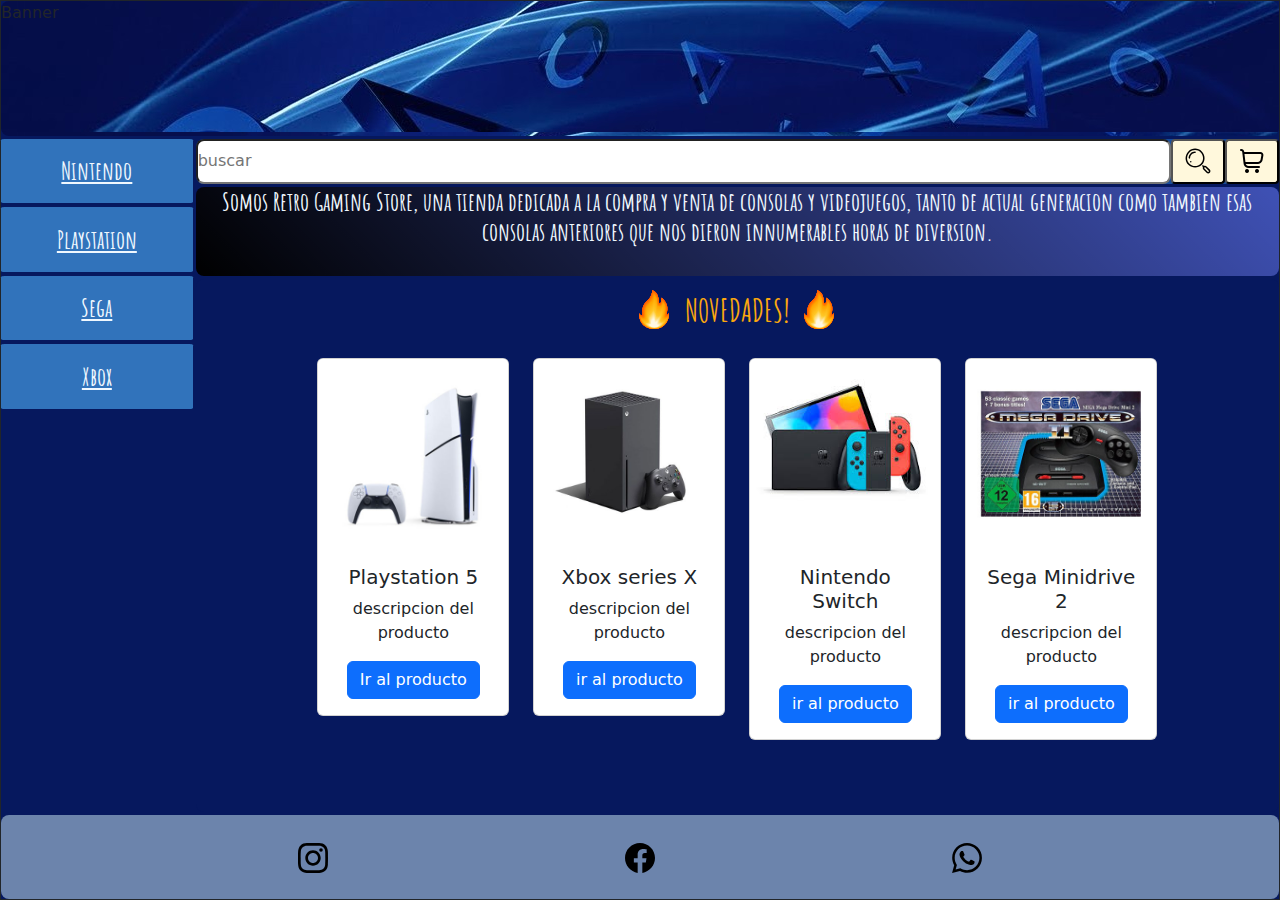
<file: index.html>
<!DOCTYPE html>
<html lang="en">
  <head>
    <meta charset="UTF-8" />
    <meta name="viewport" content="width=device-width, initial-scale=1.0" />
    <meta name="descripcion" content="Tienda de videojuegos de nueva generacion y consolas antiguas">
    <meta name="keywords" content="videojuegos, consolas, nintendo, playstation, xbox, sega, gaming" >
    <title>RetroGaming</title>

    <link rel="stylesheet" href="./assets/styles/bootstrap.css" />

    <link rel="stylesheet" href="./assets/styles/styles.css">
    <link rel="stylesheet" href="./assets/styles/estilos.css">
  </head>

  <body class="container1">
    <header class="content">Banner</header>
    <div id="searchbar" class="content">
      <form id="formbox" action="" method="get">
        <input class="inputbox" type="text" placeholder="buscar" />
        <button class="buttonSearch">
          <img id="lupa" src="./assets/icons/icons8-búsqueda.svg" alt="" />
        </button>

        <button class="buttonSearch">
          <img src="./assets/icons/carrito-de-compras (1).png" alt="" />
        </button>
      </form>
    </div>
    <div id="secondarybanner" class="content">
      <h1>
        Somos Retro Gaming Store, una tienda dedicada a la compra y venta de
        consolas y videojuegos, tanto de actual generacion como tambien esas
        consolas anteriores que nos dieron innumerables horas de diversion.
      </h1>
    </div>
    <nav class="content">
      <ul class="navMenu">
        <li class="liNintendo">
          <a href="./assets/pages/nintendo.html">Nintendo</a>
        </li>
        <li class="liPlaystation">
          <a href="./assets/pages/playstation.html">Playstation</a>
        </li>
        <li class="liSega"><a href="./assets/pages/sega.html">Sega</a></li>
        <li class="liXbox"><a href="./assets/pages/xbox.html">Xbox</a></li>
      </ul>
    </nav>
    <main class="content">
      <h2 id="tituloIndex">
        <img src="./assets/icons/icons8-fuego-48.png" alt="" /> NOVEDADES!
        <img src="./assets/icons/icons8-fuego-48.png" alt="" />
      </h2>
      <div class="container-fluid">
        <div class="row">
          <div class="col-3">
            <div class="card" style="width: 12rem; height: auto">
              <img
                src="./assets/images/ps5-slim-model-hero-new.jfif"
                class="card-img-top"
                alt="..."
              />
              <div class="card-body">
                <h5 class="card-title text-center">Playstation 5</h5>
                <p class="card-text text-center">descripcion del producto</p>
                <a href="#" class="btn btn-primary">Ir al producto</a>
              </div>
            </div>
          </div>

          <div class="col-3">
            <div class="card" style="width: 12rem">
              <img
                src="./assets/images/f9208da222c6fc43af209b27ec95.jpg"
                class="card-img-top"
                alt="..."
              />
              <div class="card-body">
                <h5 class="card-title">Xbox series X</h5>
                <p class="card-text">descripcion del producto</p>
                <a href="#" class="btn btn-primary">ir al producto</a>
              </div>
            </div>
          </div>

          <div class="col-3">
            <div class="card" style="width: 12rem">
              <img
                src="./assets/images/nintendo switch tarjeta.jfif"
                class="card-img-top"
                alt="..."
              />
              <div class="card-body">
                <h5 class="card-title">Nintendo Switch</h5>
                <p class="card-text">descripcion del producto</p>
                <a href="#" class="btn btn-primary">ir al producto</a>
              </div>
            </div>
          </div>

          <div class="col-3">
            <div class="card" style="width: 12rem">
              <img
                src="./assets/images/sega tarjeta.jpg"
                class="card-img-top"
                alt="..."
              />
              <div class="card-body">
                <h5 class="card-title">Sega Minidrive 2</h5>
                <p class="card-text">descripcion del producto</p>
                <a href="#" class="btn btn-primary">ir al producto</a>
              </div>
            </div>
          </div>
        </div>
      </div>
    </main>

    <footer class="content footerIcons">
      <a class="icons" href="https://www.instagram.com/" target="_blank">
        <img src="./assets/icons/instagram.svg" alt="igicono" width="30px"
      /></a>
      <a
        class="icons"
        href="https://www.facebook.com/?locale=es_LA"
        target="_blank"
      >
        <img src="./assets/icons/facebook.svg" alt="fbicon" width="30px"
      /></a>
      <a class="icons" href="https://web.whatsapp.com/" target="_blank">
        <img src="./assets/icons/whatsapp.svg" alt="wpicon" width="30px"
      /></a>
    </footer>
  </body>
</html>
</file>
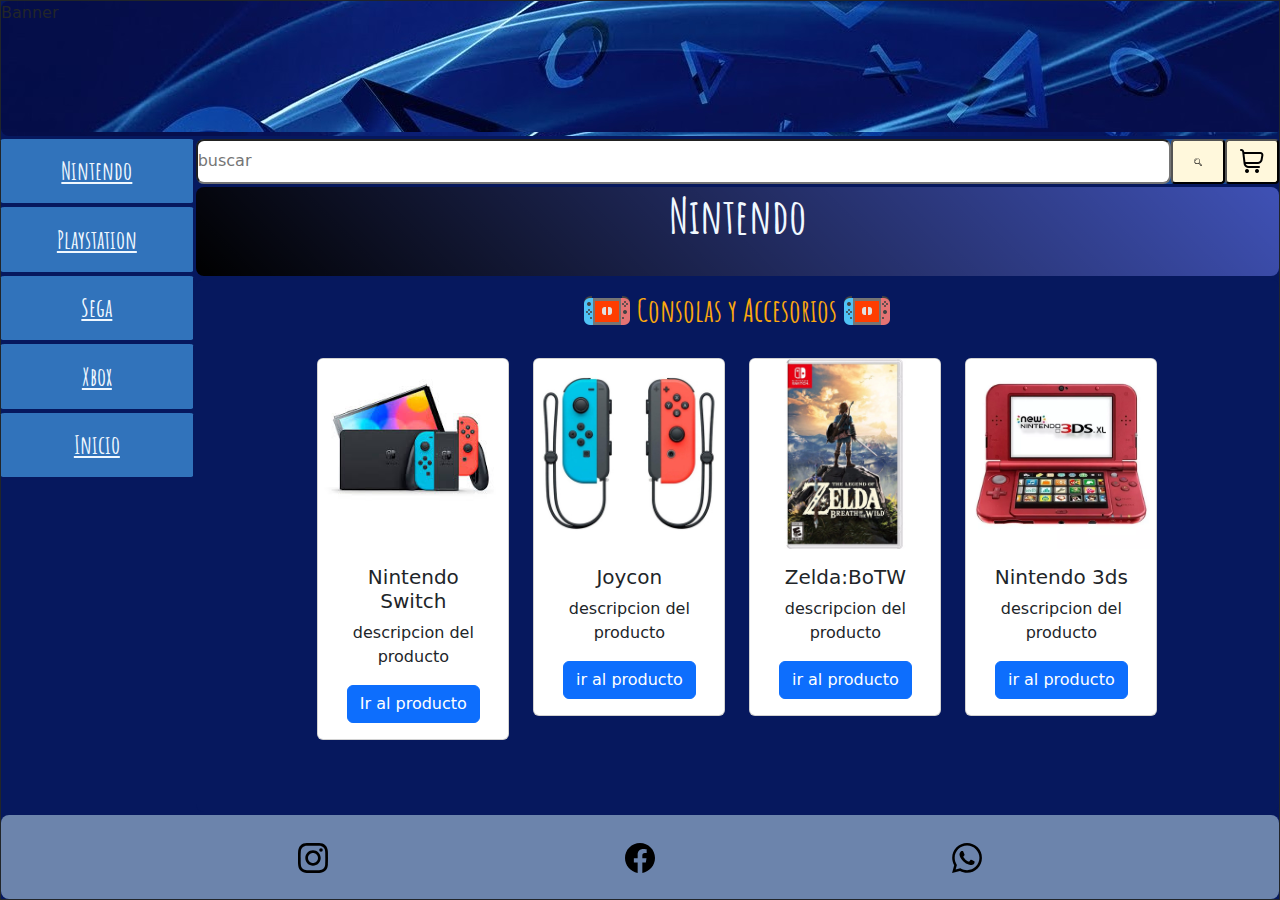
<file: assets/pages/nintendo.html>
<!DOCTYPE html>
<html lang="en">
  <head>
    <meta charset="UTF-8" />
    <meta name="viewport" content="width=device-width, initial-scale=1.0" />
    <title>RetroGaming</title>

    
    <link rel="stylesheet" href="../styles/bootstrap.css" />
    <link rel="stylesheet" href="../styles/styles.css" />
    <link rel="stylesheet" href="../styles/estilos.css">
  </head>

  <body class="container1">
    <header class="content">Banner</header>
    <div id="searchbar" class="content">
      <form id="formbox" action="" method="get">
        <input class="inputbox" type="text" placeholder="buscar" />
        <button class="buttonSearch">
          <img src="../icons/icons8-búsqueda.svg" alt="" width="10px" />
        </button>

        <button class="buttonSearch">
          <img src="../icons/carrito-de-compras (1).png" alt="" />
        </button>
      </form>
    </div>
    <div id="secondarybanner" class="content">
      <h1 class="tituloPaginas">
        Nintendo
      </h1>
    </div>
    <nav class="content">
      <ul class="navMenu">
        <li class="liNintendo">
          <a href="./nintendo.html">Nintendo</a>
        </li>
        <li class="liPlaystation">
          <a href="./playstation.html">Playstation</a>
        </li>
        <li class="liSega"><a href="./sega.html">Sega</a></li>
        <li class="liXbox"><a href="./xbox.html">Xbox</a></li>
        <li class="liinicio"><a href="../../index.html">Inicio</a></li>
      </ul>
    </nav>
    <main class="content">
      <h2 id="tituloIndex">
        <img src="../icons/icons8-nintendo-switch-portátil-48.png" alt="" /> Consolas y Accesorios
        <img src="../icons/icons8-nintendo-switch-portátil-48.png" alt="" />
      </h2>
      <div class="container-fluid">
        <div class="row">
          <div class="col-3">
            <div class="card" style="width: 12rem; height: auto">
              <img
                src="../images/nintendo switch tarjeta.jfif"
                class="card-img-top"
                alt="..."
              />
              <div class="card-body">
                <h5 class="card-title text-center">Nintendo Switch</h5>
                <p class="card-text text-center">descripcion del producto</p>
                <a href="#" class="btn btn-primary">Ir al producto</a>
              </div>
            </div>
          </div>

          <div class="col-3">
            <div class="card" style="width: 12rem">
              <img
                src="./../images/joycon.jpg"
                class="card-img-top"
                alt="..."
              />
              <div class="card-body">
                <h5 class="card-title">Joycon</h5>
                <p class="card-text">descripcion del producto</p>
                <a href="#" class="btn btn-primary">ir al producto</a>
              </div>
            </div>
          </div>

          <div class="col-3">
            <div class="card" style="width: 12rem">
              <img
                src="../images/Zelda.jpg"
                class="card-img-top"
                alt="..."
              />
              <div class="card-body">
                <h5 class="card-title">Zelda:BoTW</h5>
                <p class="card-text">descripcion del producto</p>
                <a href="#" class="btn btn-primary">ir al producto</a>
              </div>
            </div>
          </div>

          <div class="col-3">
            <div class="card" style="width: 12rem">
              <img
                src="../images/nintendo3ds.webp"
                class="card-img-top"
                alt="..."
              />
              <div class="card-body">
                <h5 class="card-title">Nintendo 3ds</h5>
                <p class="card-text">descripcion del producto</p>
                <a href="#" class="btn btn-primary">ir al producto</a>
              </div>
            </div>
          </div>
        </div>
      </div>
    </main>

    <footer class="content footerIcons">
      <a class="icons" href="https://www.instagram.com/" target="_blank">
        <img src="../icons/instagram.svg" alt="igicono" width="30px"
      /></a>
      <a
        class="icons"
        href="https://www.facebook.com/?locale=es_LA"
        target="_blank"
      >
        <img src="../icons/facebook.svg" alt="fbicon" width="30px"
      /></a>
      <a class="icons" href="https://web.whatsapp.com/" target="_blank">
        <img src="../icons/whatsapp.svg" alt="wpicon" width="30px"
      /></a>
    </footer>
  </body>
</html>
</file>
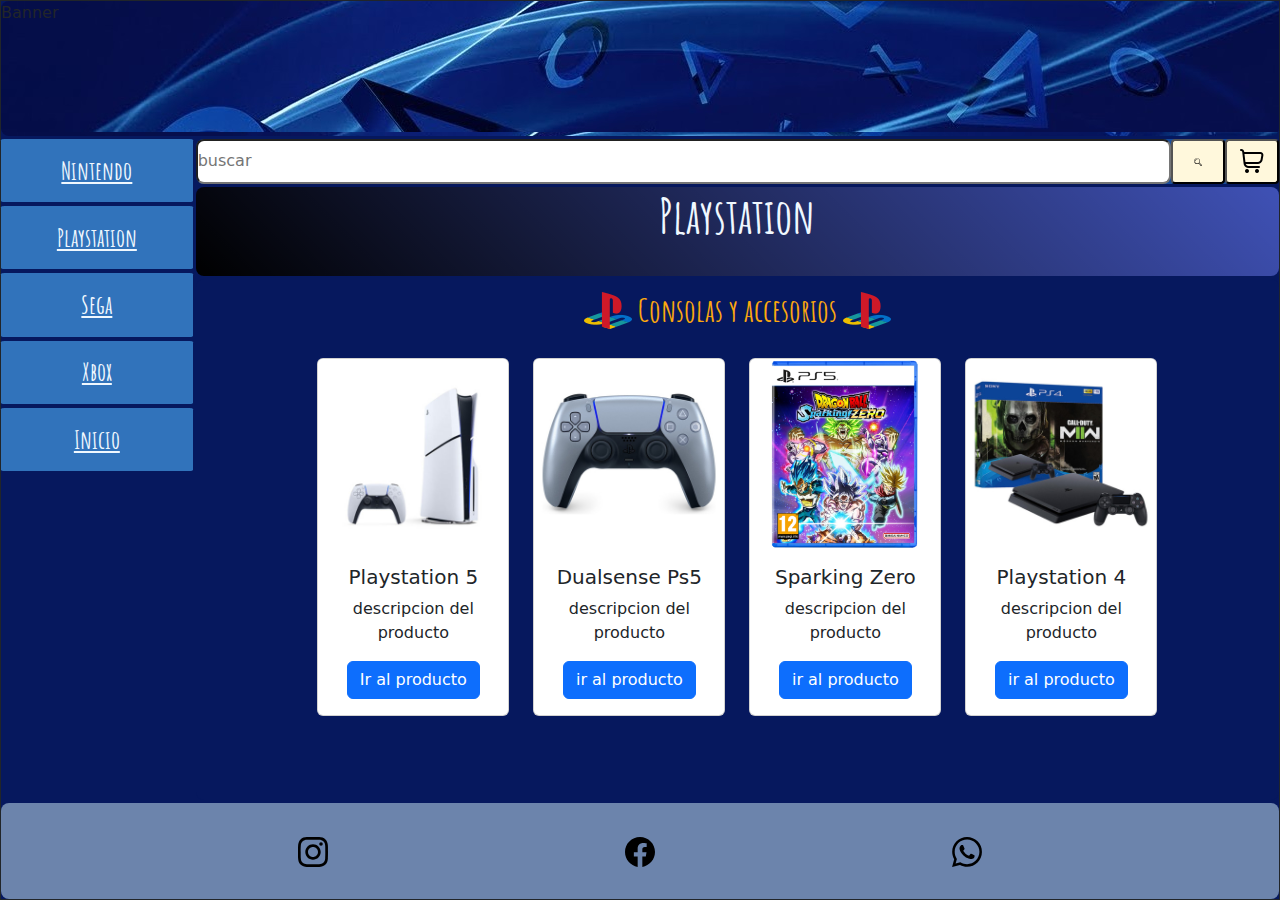
<file: assets/pages/playstation.html>
<!DOCTYPE html>
<html lang="en">
  <head>
    <meta charset="UTF-8" />
    <meta name="viewport" content="width=device-width, initial-scale=1.0" />
    <title>RetroGaming</title>

    <link rel="stylesheet" href="../styles/bootstrap.css" />
    <link rel="stylesheet" href="../styles/styles.css" />
    <link rel="stylesheet" href="../styles/estilos.css">
  </head>

  <body class="container1">
    <header class="content">Banner</header>
    <div id="searchbar" class="content">
      <form id="formbox" action="" method="get">
        <input class="inputbox" type="text" placeholder="buscar" />
        <button class="buttonSearch">
          <img src="../icons/icons8-búsqueda.svg" alt="" width="10px" />
        </button>

        <button class="buttonSearch">
          <img src="../icons/carrito-de-compras (1).png" alt="" />
        </button>
      </form>
    </div>
    <div id="secondarybanner" class="content">
      <h1 class="tituloPaginas">Playstation</h1>
    </div>
    <nav class="content">
      <ul class="navMenu">
        <li class="liNintendo">
          <a href="./nintendo.html">Nintendo</a>
        </li>
        <li class="liPlaystation">
          <a href="./playstation.html">Playstation</a>
        </li>
        <li class="liSega"><a href="./sega.html">Sega</a></li>
        <li class="liXbox"><a href="./xbox.html">Xbox</a></li>
        <li class="liIndex"><a href="../../index.html">Inicio</a></li>
      </ul>
    </nav>
    <main class="content">
      <h2 id="tituloIndex">
        <img src="../icons/icons8-play-station-48.png" alt="" /> Consolas y accesorios
        <img src="../icons/icons8-play-station-48.png" alt="" />
      </h2>
      <div class="container-fluid">
        <div class="row">
          <div class="col-3">
            <div class="card" style="width: 12rem; height: auto">
              <img
                src="../images/ps5-slim-model-hero-new.jfif"
                class="card-img-top"
                alt="..."
              />
              <div class="card-body">
                <h5 class="card-title text-center">Playstation 5</h5>
                <p class="card-text text-center">descripcion del producto</p>
                <a href="#" class="btn btn-primary">Ir al producto</a>
              </div>
            </div>
          </div>

          <div class="col-3">
            <div class="card" style="width: 12rem">
              <img
                src="../images/joystickps5.jpg"
                class="card-img-top"
                alt="..."
              />
              <div class="card-body">
                <h5 class="card-title">Dualsense Ps5</h5>
                <p class="card-text">descripcion del producto</p>
                <a href="#" class="btn btn-primary">ir al producto</a>
              </div>
            </div>
          </div>

          <div class="col-3">
            <div class="card" style="width: 12rem">
              <img
                src="../images/dragon-ball-sparking-zero-ps5.png"
                class="card-img-top"
                alt="..."
              />
              <div class="card-body">
                <h5 class="card-title">Sparking Zero</h5>
                <p class="card-text">descripcion del producto</p>
                <a href="#" class="btn btn-primary">ir al producto</a>
              </div>
            </div>
          </div>

          <div class="col-3">
            <div class="card" style="width: 12rem">
              <img
                src="../images/playstation4.jpg"
                class="card-img-top"
                alt="..."
              />
              <div class="card-body">
                <h5 class="card-title">Playstation 4</h5>
                <p class="card-text">descripcion del producto</p>
                <a href="#" class="btn btn-primary">ir al producto</a>
              </div>
            </div>
          </div>
        </div>
      </div>
    </main>

    <footer class="content footerIcons">
      <a class="icons" href="https://www.instagram.com/" target="_blank">
        <img src="../icons/instagram.svg" alt="igicono" width="30px"
      /></a>
      <a
        class="icons"
        href="https://www.facebook.com/?locale=es_LA"
        target="_blank"
      >
        <img src="../icons/facebook.svg" alt="fbicon" width="30px"
      /></a>
      <a class="icons" href="https://web.whatsapp.com/" target="_blank">
        <img src="../icons/whatsapp.svg" alt="wpicon" width="30px"
      /></a>
    </footer>
  </body>
</html>
</file>
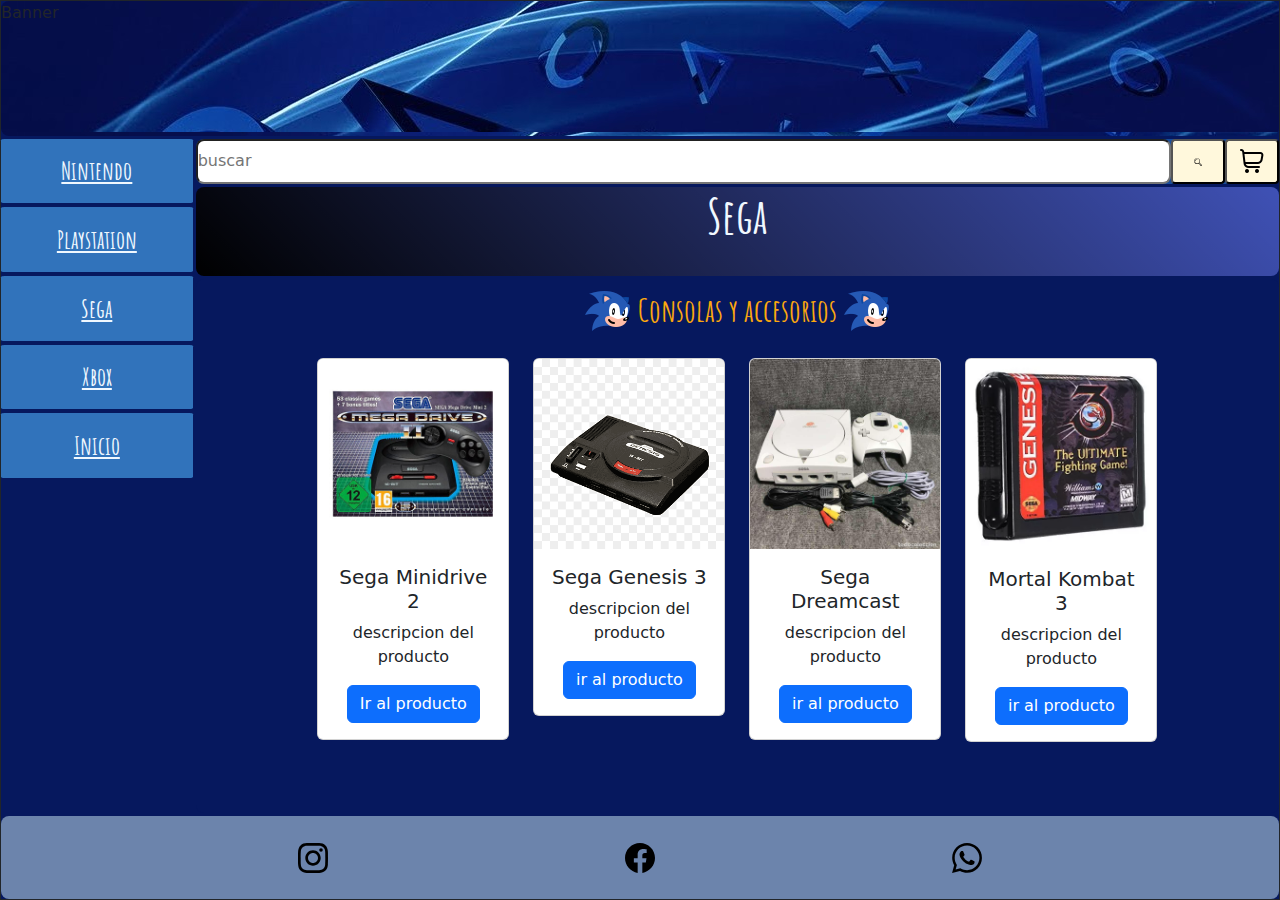
<file: assets/pages/sega.html>
<!DOCTYPE html>
<html lang="en">
  <head>
    <meta charset="UTF-8" />
    <meta name="viewport" content="width=device-width, initial-scale=1.0" />
    <title>RetroGaming</title>

    <link rel="stylesheet" href="../styles/bootstrap.css" />
    <link rel="stylesheet" href="../styles/styles.css" />
    <link rel="stylesheet" href="../styles/estilos.css">
  </head>

  <body class="container1">
    <header class="content">Banner</header>
    <div id="searchbar" class="content">
      <form id="formbox" action="" method="get">
        <input class="inputbox" type="text" placeholder="buscar" />
        <button class="buttonSearch">
          <img src="../icons/icons8-búsqueda.svg" alt="" width="10px" />
        </button>

        <button class="buttonSearch">
          <img src="../icons/carrito-de-compras (1).png" alt="" />
        </button>
      </form>
    </div>
    <div id="secondarybanner" class="content">
      <h1 class="tituloPaginas">
        Sega
      </h1>
    </div>
    <nav class="content">
      <ul class="navMenu">
        <li class="liNintendo">
          <a href="./nintendo.html">Nintendo</a>
        </li>
        <li class="liPlaystation">
          <a href="./playstation.html">Playstation</a>
        </li>
        <li class="liSega"><a href="./sega.html">Sega</a></li>
        <li class="liXbox"><a href="./xbox.html">Xbox</a></li>
        <li class="liIndex"><a href="../../index.html">Inicio</a></li>
      </ul>
    </nav>
    <main class="content">
      <h2 id="tituloIndex">
        <img src="../icons/icons8-sonic-el-erizo-48.png" alt="" /> Consolas y accesorios
        <img src="../icons/icons8-sonic-el-erizo-48.png" alt="" />
      </h2>
      <div class="container-fluid">
        <div class="row">
          <div class="col-3">
            <div class="card" style="width: 12rem; height: auto">
              <img
                src="../images/sega tarjeta.jpg"
                class="card-img-top"
                alt="..."
              />
              <div class="card-body">
                <h5 class="card-title text-center">Sega Minidrive 2</h5>
                <p class="card-text text-center">descripcion del producto</p>
                <a href="#" class="btn btn-primary">Ir al producto</a>
              </div>
            </div>
          </div>

          <div class="col-3">
            <div class="card" style="width: 12rem">
              <img
                src="../images/segagenesis.png"
                class="card-img-top"
                alt="..."
              />
              <div class="card-body">
                <h5 class="card-title">Sega Genesis 3</h5>
                <p class="card-text">descripcion del producto</p>
                <a href="#" class="btn btn-primary">ir al producto</a>
              </div>
            </div>
          </div>

          <div class="col-3">
            <div class="card" style="width: 12rem">
              <img
                src="../images/dreamcast.jpg"
                class="card-img-top"
                alt="..."
              />
              <div class="card-body">
                <h5 class="card-title">Sega Dreamcast</h5>
                <p class="card-text">descripcion del producto</p>
                <a href="#" class="btn btn-primary">ir al producto</a>
              </div>
            </div>
          </div>

          <div class="col-3">
            <div class="card" style="width: 12rem">
              <img
                src="../images/mk3.webp"
                class="card-img-top"
                alt="..."
              />
              <div class="card-body">
                <h5 class="card-title">Mortal Kombat 3</h5>
                <p class="card-text">descripcion del producto</p>
                <a href="#" class="btn btn-primary">ir al producto</a>
              </div>
            </div>
          </div>
        </div>
      </div>
    </main>

    <footer class="content footerIcons">
      <a class="icons" href="https://www.instagram.com/" target="_blank">
        <img src="../icons/instagram.svg" alt="igicono" width="30px"
      /></a>
      <a
        class="icons"
        href="https://www.facebook.com/?locale=es_LA"
        target="_blank"
      >
        <img src="../icons/facebook.svg" alt="fbicon" width="30px"
      /></a>
      <a class="icons" href="https://web.whatsapp.com/" target="_blank">
        <img src="../icons/whatsapp.svg" alt="wpicon" width="30px"
      /></a>
    </footer>
  </body>
</html>
</file>
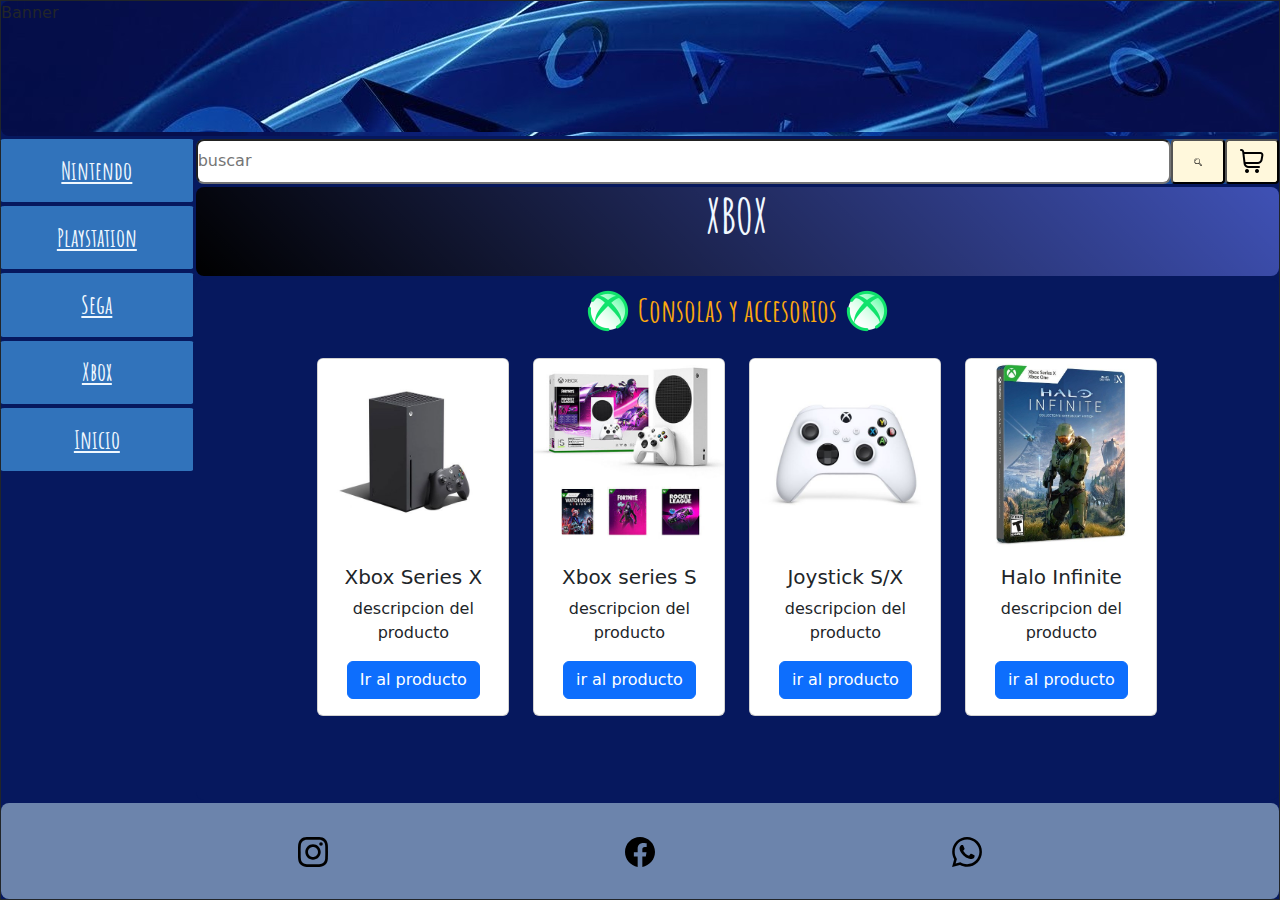
<file: assets/pages/xbox.html>
<!DOCTYPE html>
<html lang="en">
  <head>
    <meta charset="UTF-8" />
    <meta name="viewport" content="width=device-width, initial-scale=1.0" />
    <title>RetroGaming</title>

    <link rel="stylesheet" href="../styles/bootstrap.css" />
    <link rel="stylesheet" href="../styles/styles.css" />
    <link rel="stylesheet" href="../styles/estilos.css">

  </head>

  <body class="container1">
    <header class="content">Banner</header>
    <div id="searchbar" class="content">
      <form id="formbox" action="" method="get">
        <input class="inputbox" type="text" placeholder="buscar" />
        <button class="buttonSearch">
          <img src="../icons/icons8-búsqueda.svg" alt="" width="10px" />
        </button>

        <button class="buttonSearch">
          <img src="../icons/carrito-de-compras (1).png" alt="" />
        </button>
      </form>
    </div>
    <div id="secondarybanner" class="content">
      <h1 class="tituloPaginas">
        XBOX
      </h1>
    </div>
    <nav class="content">
      <ul class="navMenu">
        <li class="liNintendo">
          <a href="./nintendo.html">Nintendo</a>
        </li>
        <li class="liPlaystation">
          <a href="./playstation.html">Playstation</a>
        </li>
        <li class="liSega"><a href="./sega.html">Sega</a></li>
        <li class="liXbox"><a href="./xbox.html">Xbox</a></li>
        <li class="liIndex"><a href="../../index.html">Inicio</a></li>
      </ul>
    </nav>
    <main class="content">
      <h2 id="tituloIndex">
        <img src="../icons/icons8-xbox-48.png" alt="" /> Consolas y accesorios
        <img src="../icons/icons8-xbox-48.png" alt="" />
      </h2>
      <div class="container-fluid">
        <div class="row">
          <div class="col-3">
            <div class="card" style="width: 12rem; height: auto">
              <img
                src="../images/f9208da222c6fc43af209b27ec95.jpg"
                class="card-img-top"
                alt="..."
              />
              <div class="card-body">
                <h5 class="card-title text-center">Xbox Series X</h5>
                <p class="card-text text-center">descripcion del producto</p>
                <a href="#" class="btn btn-primary">Ir al producto</a>
              </div>
            </div>
          </div>

          <div class="col-3">
            <div class="card" style="width: 12rem">
              <img
                src="../images/xboxSjpg.jpg"
                class="card-img-top"
                alt="..."
              />
              <div class="card-body">
                <h5 class="card-title">Xbox series S</h5>
                <p class="card-text">descripcion del producto</p>
                <a href="#" class="btn btn-primary">ir al producto</a>
              </div>
            </div>
          </div>

          <div class="col-3">
            <div class="card" style="width: 12rem">
              <img
                src="../images/joystickxbox.jpg"
                class="card-img-top"
                alt="..."
              />
              <div class="card-body">
                <h5 class="card-title">Joystick S/X</h5>
                <p class="card-text">descripcion del producto</p>
                <a href="#" class="btn btn-primary">ir al producto</a>
              </div>
            </div>
          </div>

          <div class="col-3">
            <div class="card" style="width: 12rem">
              <img
                src="../images/halo.jpeg"
                class="card-img-top"
                alt="..."
              />
              <div class="card-body">
                <h5 class="card-title">Halo Infinite</h5>
                <p class="card-text">descripcion del producto</p>
                <a href="#" class="btn btn-primary">ir al producto</a>
              </div>
            </div>
          </div>
        </div>
      </div>
    </main>

    <footer class="content footerIcons">
      <a class="icons" href="https://www.instagram.com/" target="_blank">
        <img src="../icons/instagram.svg" alt="igicono" width="30px"
      /></a>
      <a
        class="icons"
        href="https://www.facebook.com/?locale=es_LA"
        target="_blank"
      >
        <img src="../icons/facebook.svg" alt="fbicon" width="30px"
      /></a>
      <a class="icons" href="https://web.whatsapp.com/" target="_blank">
        <img src="../icons/whatsapp.svg" alt="wpicon" width="30px"
      /></a>
    </footer>
  </body>
</html>
</file>
<file: assets/styles/styles.css>
@font-face {
  font-family: "fuente principal";
  src: url(./../fonts/AmaticSC-Bold.ttf);
}

* {
  margin: 0%;
  padding: 0%;
}

.container1 {
  display: grid;
  height: 100vh;
  width: 100%;
  margin: 0%;
  background-color: #06185e;
  border: solid 1px;
  grid-template-columns: 15% auto auto auto;
  grid-template-rows: 15% 5% 10% auto auto;
  column-gap: 3px;
  row-gap: 3px;
  grid-template-areas:
    "banner banner banner banner"
    "nav searchbar searchbar searchbar"
    "nav bannerSecundario bannerSecundario bannerSecundario"
    "nav contenidoPrincipal contenidoPrincipal contenidoPrincipal"
    "footer footer footer footer";
}

.content {
  /* border: solid 1px; */
  border-radius: 8px;
  padding-bottom: 25px;
}

header {
  background-color: aliceblue;
  grid-area: banner;
  background-image: url(./../images/bannerps1.jpg);
}

h1,
a {
  font-family: "fuente principal";
  font-size: 25px;
}

a {
  color: aliceblue;
}

.tituloPaginas {
  font-size: 3rem;
}

#searchbar {
  grid-area: searchbar;
  padding: 0%;
  background-color: #184c9b;
}

#formbox {
  display: flex;
  height: 100%;
  width: 100%;
  justify-content: start;
}

.inputbox {
  width: 90%;
  border-radius: 8px;
}

.buttonSearch {
  width: 5%;
  border-radius: 4px;
  background-color: cornsilk;
}

#lupa {
  height: 2rem;
  width: 2rem;
}

#carrito {
  width: 10px;

  height: 10px;
}

#secondarybanner {
  background-color: #3f51b5;
  grid-area: bannerSecundario;
  background-image: linear-gradient(45deg, black, transparent);
  color: aliceblue;
  text-align: center;
  align-content: space-evenly;
}

nav {
  grid-area: nav;
  display: flex;
  flex-direction: column;
  width: 100%;
  height: 70%;
}

.navMenu {
  display: flex;
  flex-direction: column;
  justify-content: flex-start;
  width: 100%;
  list-style-type: none;
  flex: auto;
}

.navMenu li {
  height: 15%;
  font-size: 20px;
  align-content: space-evenly;
  text-align: center;
  border-radius: 2%;
  margin-bottom: 4px;
  background-color: #3173bb;
}

ol,
ul {
  padding-left: 0rem;
}

.liNintendo:hover {
  background-color: red;
}

.liPlaystation:hover {
  background-color: #081456;
}

.liSega:hover {
  background-color: #151bb6;
}

.liXbox:hover {
  background-color: #137b13;
}

main {
  background-color: #06185e;
  grid-area: contenidoPrincipal;
  padding-bottom: 25px;
}

#tituloIndex {
  text-align: center;
  font-family: "fuente principal";
  line-height: 1;
  margin-top: 8px;
  color: #fca80d;
}

footer {
  background-color: #6c84ac;
  grid-area: footer;
  display: flex;
}

.footerIcons {
  align-items: center;
  justify-content: space-evenly;
  padding-bottom: 0px;
}

@media (max-width: 600px) {
  .container1 {
    display: grid;
    height: 100vh;
    width: 100%;
    margin: 0%;
    background-color: #06185e;
    border: solid 1px;
    grid-template-columns: 100%;
    grid-template-rows: 15% 5% auto auto auto auto;
    column-gap: 3px;
    row-gap: 3px;
    grid-template-areas:
      "banner"
      "searchbar"
      "bannerSecundario"
      "nav"
      "contenidoPrincipal"
      "footer";
  }

  h1,
  a {
    font-family: "fuente principal";
    font-size: 18px;
  }

  h1,
  a {
    font-family: "fuente principal";
    font-size: 25px;
  }

  .navMenu {
    display: flex;
    flex-direction: row;
    justify-content: space-around;
    width: 100%;
    list-style-type: auto;
    flex: auto;
    background-color: #3173bb;
  }

  .navMenu li {
    height: 15%;
    font-size: 20px;
    align-content: space-evenly;
    text-align: center;
    border-radius: 2%;
    margin-bottom: 4px;
    background-color: #3173bb;
    list-style: none;
    width: inherit;
  }

  #secondarybanner {
    padding: 0%;
  }

  .row {
    display: flex;
    flex-direction: column;
    flex-wrap: wrap;
    align-content: center;
    justify-content: space-evenly;
    text-align: center;
    margin: 0px;
  }

  .col-3 {
    flex: 0 0 auto;
    width: auto;
    padding-bottom: 20px;
  }

  .container-fluid {
    text-align: center;
    display: flex;
    justify-content: center;
    padding-top: 15px;
    flex-direction: column;
    flex-wrap: nowrap;
  }
  .inputbox {
    width: 85%;
    border-radius: 8px;
}
.buttonSearch {
  width: 10%;

}



}
</file>
<file: assets/styles/estilos.css>
@font-face {
  font-family: "fuente principal";
  src: url(./../fonts/AmaticSC-Bold.ttf);
}
* {
  margin: 0%;
  padding: 0%;
}

.container1 {
  display: grid;
  height: 100vh;
  width: 100%;
  margin: 0%;
  background-color: #06185e;
  border: solid 1px;
  grid-template-columns: 15% auto auto auto;
  grid-template-rows: 15% 5% 10% auto auto;
  -moz-column-gap: 3px;
       column-gap: 3px;
  row-gap: 3px;
  grid-template-areas: "banner banner banner banner" "nav searchbar searchbar searchbar" "nav bannerSecundario bannerSecundario bannerSecundario" "nav contenidoPrincipal contenidoPrincipal contenidoPrincipal" "footer footer footer footer";
}
@media (max-width: 600px) {
  .container1 {
    grid-template-columns: 100%;
    grid-template-rows: 15% 5% auto auto auto auto;
    grid-template-areas: "banner" "searchbar" "bannerSecundario" "nav" "contenidoPrincipal" "footer";
  }
}
@media (max-width: 768px) {
  .container1 {
    grid-template-columns: 100%;
    grid-template-rows: 15% 5% auto auto auto auto;
    grid-template-areas: "banner" "searchbar" "bannerSecundario" "nav" "contenidoPrincipal" "footer";
  }
}

.content {
  border-radius: 8px;
  padding-bottom: 25px;
}

header {
  background-color: aliceblue;
  grid-area: banner;
  background-image: url(./../images/bannerps1.jpg);
}

h1,
a {
  font-family: "fuente principal";
  font-size: 25px;
}
@media (max-width: 600px) {
  h1,
  a {
    font-size: 18px;
  }
}

a {
  color: aliceblue;
}

.tituloPaginas {
  font-size: 3rem;
}

#searchbar {
  grid-area: searchbar;
  padding: 0%;
  background-color: #184c9b;
}
#searchbar #formbox {
  display: flex;
  height: 100%;
  width: 100%;
  justify-content: start;
}
#searchbar #formbox .inputbox {
  width: 90%;
  border-radius: 8px;
}
@media (max-width: 600px) {
  #searchbar #formbox .inputbox {
    width: 85%;
  }
}
#searchbar #formbox .buttonSearch {
  width: 5%;
  border-radius: 4px;
  background-color: cornsilk;
}
@media (max-width: 600px) {
  #searchbar #formbox .buttonSearch {
    width: 10%;
  }
}
#searchbar #formbox #lupa {
  height: 2rem;
  width: 2rem;
}
#searchbar #formbox #carrito {
  width: 10px;
  height: 10px;
}

#secondarybanner {
  background-color: #3f51b5;
  grid-area: bannerSecundario;
  background-image: linear-gradient(45deg, black, transparent);
  color: aliceblue;
  text-align: center;
  align-content: space-evenly;
}
@media (max-width: 600px) {
  #secondarybanner {
    padding: 0%;
  }
}
@media (max-width: 768px) {
  #secondarybanner {
    padding-bottom: 0%;
  }
}

nav {
  grid-area: nav;
  display: flex;
  flex-direction: column;
  width: 100%;
  height: 70%;
}
nav .navMenu {
  display: flex;
  flex-direction: column;
  justify-content: flex-start;
  width: 100%;
  list-style-type: none;
  flex: auto;
}
@media (max-width: 600px) {
  nav .navMenu {
    display: flex;
    flex-direction: row;
    justify-content: space-around;
    width: 100%;
    list-style-type: auto;
    flex: auto;
    background-color: #3173bb;
  }
}
nav .navMenu li {
  height: 15%;
  font-size: 20px;
  align-content: space-evenly;
  text-align: center;
  border-radius: 2%;
  margin-bottom: 4px;
  background-color: #3173bb;
}
@media (max-width: 600px) {
  nav .navMenu li {
    margin-bottom: 0%;
    list-style: none;
    width: inherit;
    display: table;
  }
}
@media (max-width: 768px) {
  nav .navMenu li {
    margin-bottom: 0%;
    list-style: none;
    width: inherit;
    display: table;
  }
}
nav .navMenu li .liNintendo:hover {
  background-color: red;
}
nav .navMenu li .liPlaystation:hover {
  background-color: #081456;
}
nav .navMenu li .liSega:hover {
  background-color: #151bb6;
}
nav .navMenu li .liXbox:hover {
  background-color: #137b13;
}

main {
  background-color: #06185e;
  grid-area: contenidoPrincipal;
  padding-bottom: 25px;
}
@media (max-width: 768px) {
  main .container-fluid {
    text-align: center;
    display: flex;
    justify-content: center;
    padding-top: 15px;
    flex-direction: column;
    flex-wrap: nowrap;
  }
  main .container-fluid .row {
    display: flex;
    flex-direction: column;
    flex-wrap: wrap;
    align-content: center;
    justify-content: space-evenly;
    text-align: center;
    margin: 0px;
  }
  main .container-fluid .row .col-3 {
    flex: 0 0 auto;
    width: auto;
    padding-bottom: 20px;
  }
}

#tituloIndex {
  text-align: center;
  font-family: "fuente principal";
  line-height: 1;
  margin-top: 8px;
  color: #fca80d;
}

footer {
  background-color: #6c84ac;
  grid-area: footer;
  display: flex;
}
footer .footerIcons {
  align-items: center;
  justify-content: space-evenly;
  padding-bottom: 0px;
}
@media (max-width: 600px) {
  footer .footerIcons {
    align-items: center;
    justify-content: space-evenly;
    padding-bottom: 0px;
  }
}

.footerIcons {
  align-items: center;
  justify-content: space-evenly;
  padding-bottom: 0px;
}

ol,
ul {
  padding-left: 0rem;
}/*# sourceMappingURL=estilos.css.map */
</file>
